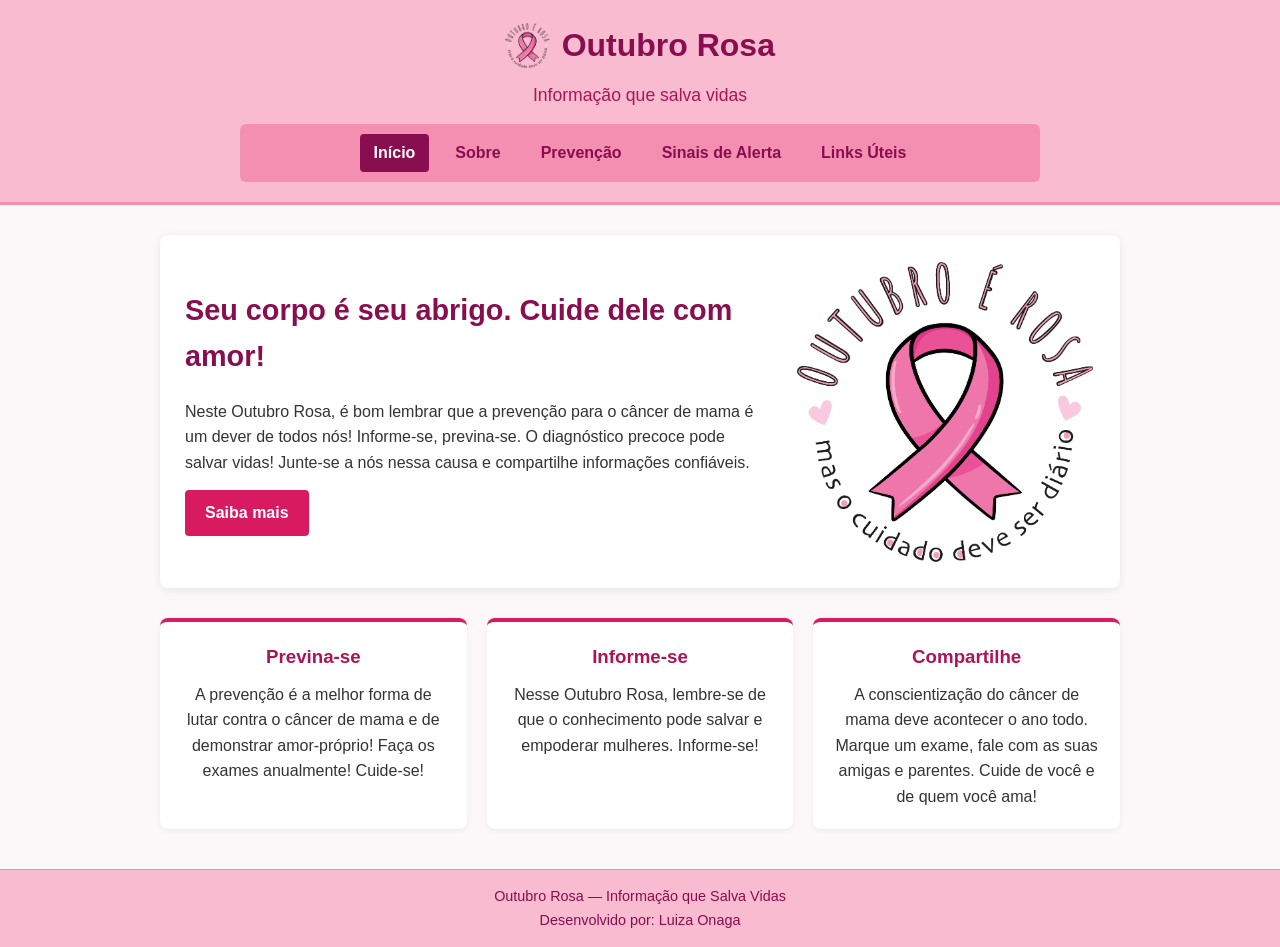
<file: index.html>
<!DOCTYPE html>
<html lang="pt-BR">
<head>
  <meta charset="UTF-8">
  <meta name="viewport" content="width=device-width, initial-scale=1.0">
  <title>Outubro Rosa - Início</title>
  <link rel="stylesheet" href="style.css">
</head>
<body>
  <header>
    <div class="logo-container">
      <img src="outubrorosa.jpg" alt="Laço Rosa da Campanha" class="logo-img">
      <h1>Outubro Rosa</h1>
    </div>
    <p>Informação que salva vidas</p>
    <nav aria-label="Menu principal">
      <a href="index.html" class="ativo">Início</a>
      <a href="sobre.html">Sobre</a>
      <a href="prevencao.html">Prevenção</a>
      <a href="sinais.html">Sinais de Alerta</a>
      <a href="links.html">Links Úteis</a>
    </nav>
  </header>

  <main>
    <section class="destaque">
      <div>
        <h2>Seu corpo é seu abrigo. Cuide dele com amor!</h2>
        <p>Neste Outubro Rosa, é bom lembrar que a prevenção para o câncer de mama é um dever de todos nós! Informe-se, previna-se. O diagnóstico precoce pode salvar vidas! Junte-se a nós nessa causa e compartilhe informações confiáveis.</p>
        <a href="sobre.html" class="btn">Saiba mais</a>
      </div>
      <img src="outubrorosa.jpg" alt="Ilustração sobre conscientização do Outubro Rosa">
    </section>

    <section class="cards-grid">
      <div class="card">
        <h3>Previna-se</h3>
        <p>A prevenção é a melhor forma de lutar contra o câncer de mama e de demonstrar amor-próprio! Faça os exames anualmente! Cuide-se!</p>
      </div>
      <div class="card">
        <h3>Informe-se</h3>
        <p>Nesse Outubro Rosa, lembre-se de que o conhecimento pode salvar e empoderar mulheres. Informe-se!</p>
      </div>
      <div class="card">
        <h3>Compartilhe</h3>
        <p>A conscientização do câncer de mama deve acontecer o ano todo. Marque um exame, fale com as suas amigas e parentes. Cuide de você e de quem você ama!</p>
      </div>
    </section>
  </main>

  <footer>
    <p>Outubro Rosa — Informação que Salva Vidas</p>
    <p>Desenvolvido por: Luiza Onaga</p>
  </footer>
</body>
</html>
</file>
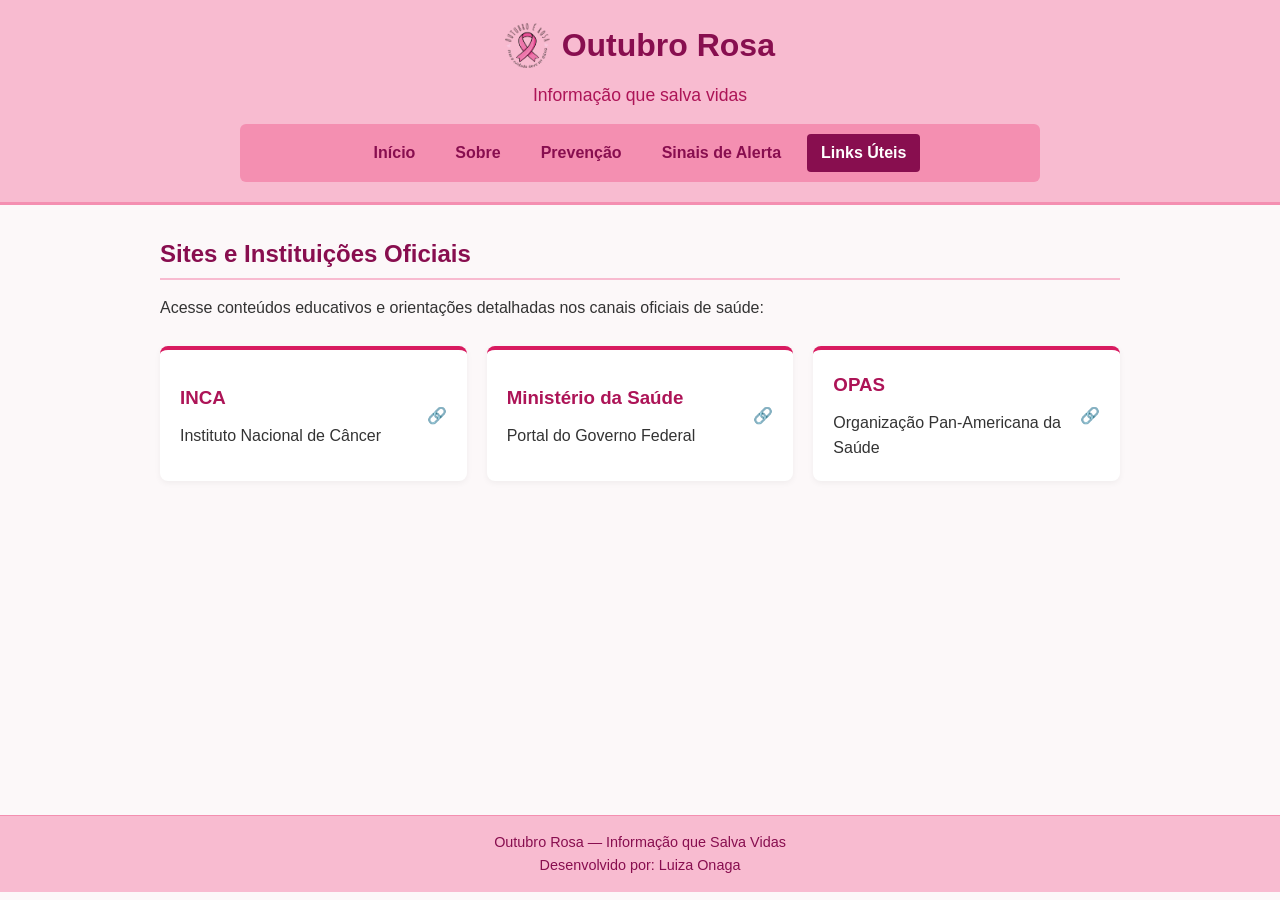
<file: links.html>
<!DOCTYPE html>
<html lang="pt-BR">
<head>
  <meta charset="UTF-8">
  <meta name="viewport" content="width=device-width, initial-scale=1.0">
  <title>Outubro Rosa - Links Úteis</title>
  <link rel="stylesheet" href="style.css">
</head>
<body>
  <header>
    <div class="logo-container">
      <img src="outubrorosa.jpg" alt="Laço Rosa" class="logo-img">
      <h1>Outubro Rosa</h1>
    </div>
    <p>Informação que salva vidas</p>
    <nav aria-label="Menu principal">
      <a href="index.html">Início</a>
      <a href="sobre.html">Sobre</a>
      <a href="prevencao.html">Prevenção</a>
      <a href="sinais.html">Sinais de Alerta</a>
      <a href="links.html" class="ativo">Links Úteis</a>
    </nav>
  </header>

  <main>
    <h2>Sites e Instituições Oficiais</h2>
    <p>Acesse conteúdos educativos e orientações detalhadas nos canais oficiais de saúde:</p>

    <div class="cards-grid">
      <a href="https://www.gov.br/inca/pt-br" target="_blank" rel="noopener noreferrer" class="card card-link">
        <div>
          <h3>INCA</h3>
          <p>Instituto Nacional de Câncer</p>
        </div>
        <span>&#128279;</span>
      </a>

      <a href="https://www.gov.br/saude/pt-br" target="_blank" rel="noopener noreferrer" class="card card-link">
        <div>
          <h3>Ministério da Saúde</h3>
          <p>Portal do Governo Federal</p>
        </div>
        <span>&#128279;</span>
      </a>

      <a href="https://www.paho.org/pt" target="_blank" rel="noopener noreferrer" class="card card-link">
        <div>
          <h3>OPAS</h3>
          <p>Organização Pan-Americana da Saúde</p>
        </div>
        <span>&#128279;</span>
      </a>
    </div>
  </main>

  <footer>
    <p>Outubro Rosa — Informação que Salva Vidas</p>
    <p>Desenvolvido por: Luiza Onaga</p>
  </footer>
</body>
</html>
</file>
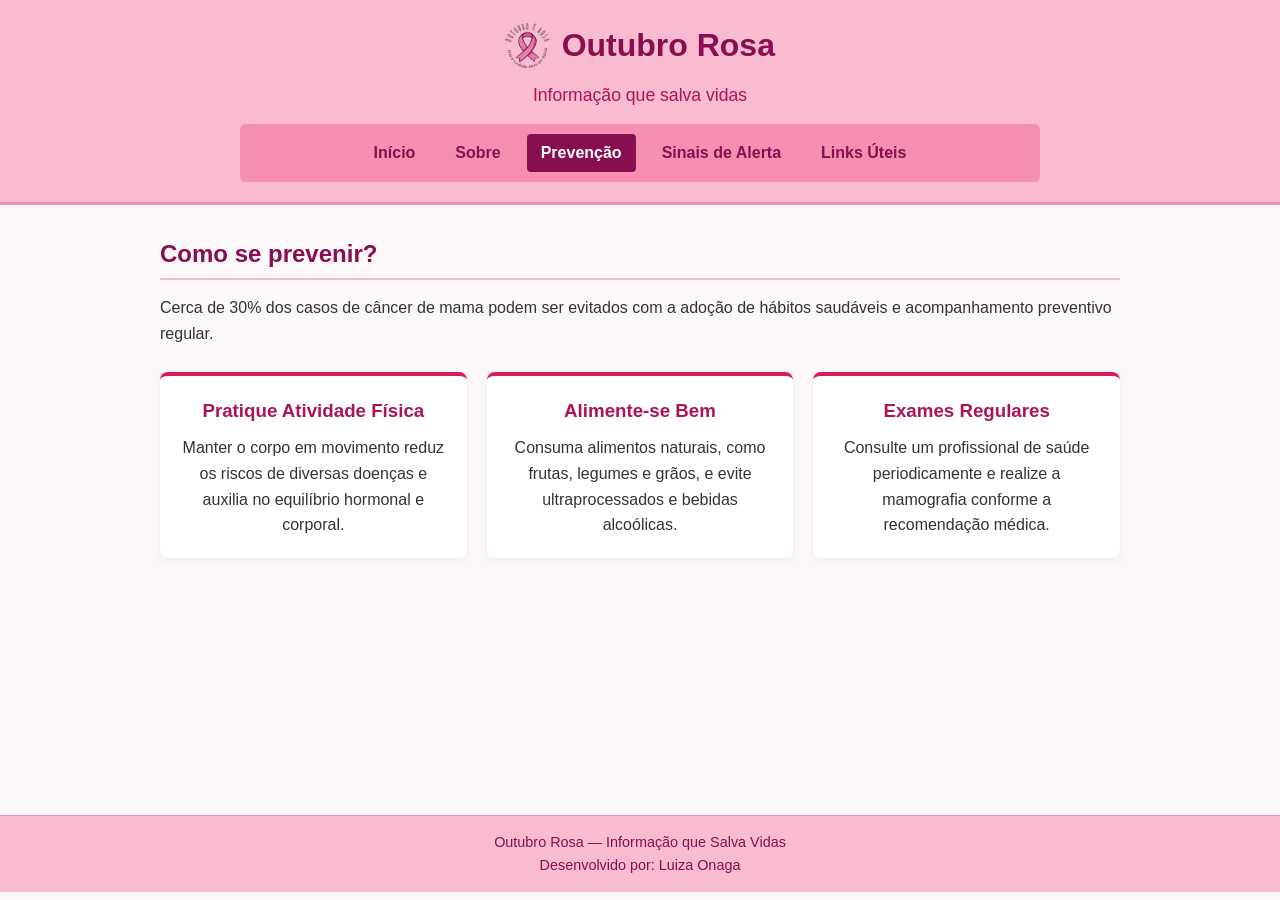
<file: prevencao.html>
<!DOCTYPE html>
<html lang="pt-BR">
<head>
  <meta charset="UTF-8">
  <meta name="viewport" content="width=device-width, initial-scale=1.0">
  <title>Outubro Rosa - Prevenção</title>
  <link rel="stylesheet" href="style.css">
</head>
<body>
  <header>
    <div class="logo-container">
      <img src="outubrorosa.jpg" alt="Laço Rosa" class="logo-img">
      <h1>Outubro Rosa</h1>
    </div>
    <p>Informação que salva vidas</p>
    <nav aria-label="Menu principal">
      <a href="index.html">Início</a>
      <a href="sobre.html">Sobre</a>
      <a href="prevencao.html" class="ativo">Prevenção</a>
      <a href="sinais.html">Sinais de Alerta</a>
      <a href="links.html">Links Úteis</a>
    </nav>
  </header>

  <main>
    <h2>Como se prevenir?</h2>
    <p>Cerca de 30% dos casos de câncer de mama podem ser evitados com a adoção de hábitos saudáveis e acompanhamento preventivo regular.</p>

    <div class="cards-grid">
      <div class="card">
        <h3>Pratique Atividade Física</h3>
        <p>Manter o corpo em movimento reduz os riscos de diversas doenças e auxilia no equilíbrio hormonal e corporal.</p>
      </div>
      <div class="card">
        <h3>Alimente-se Bem</h3>
        <p>Consuma alimentos naturais, como frutas, legumes e grãos, e evite ultraprocessados e bebidas alcoólicas.</p>
      </div>
      <div class="card">
        <h3>Exames Regulares</h3>
        <p>Consulte um profissional de saúde periodicamente e realize a mamografia conforme a recomendação médica.</p>
      </div>
    </div>
  </main>

  <footer>
    <p>Outubro Rosa — Informação que Salva Vidas</p>
    <p>Desenvolvido por: Luiza Onaga</p>
  </footer>
</body>
</html>
</file>
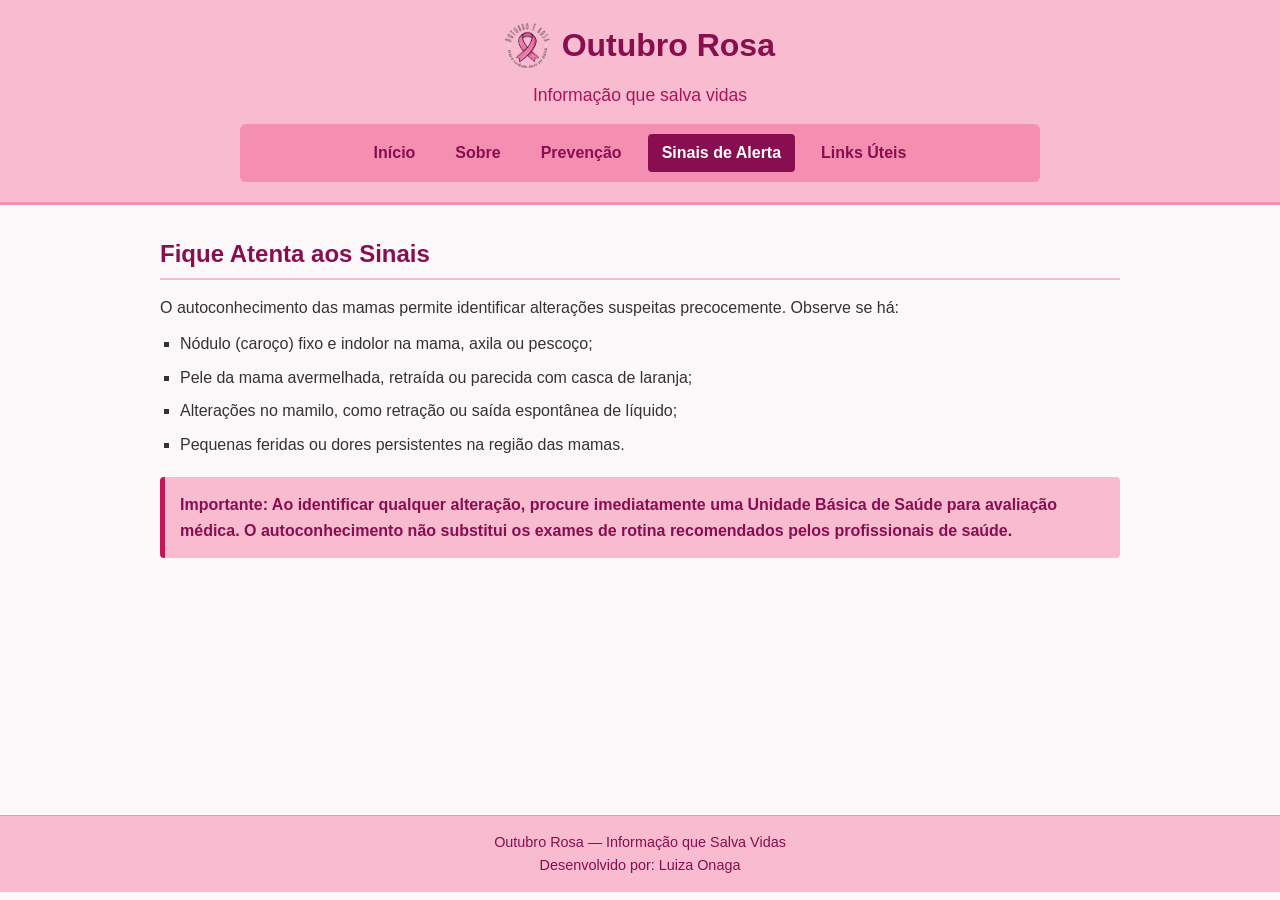
<file: sinais.html>
<!DOCTYPE html>
<html lang="pt-BR">
<head>
  <meta charset="UTF-8">
  <meta name="viewport" content="width=device-width, initial-scale=1.0">
  <title>Outubro Rosa - Sinais de Alerta</title>
  <link rel="stylesheet" href="style.css">
</head>
<body>
  <header>
    <div class="logo-container">
      <img src="outubrorosa.jpg" alt="Laço Rosa" class="logo-img">
      <h1>Outubro Rosa</h1>
    </div>
    <p>Informação que salva vidas</p>
    <nav aria-label="Menu principal">
      <a href="index.html">Início</a>
      <a href="sobre.html">Sobre</a>
      <a href="prevencao.html">Prevenção</a>
      <a href="sinais.html" class="ativo">Sinais de Alerta</a>
      <a href="links.html">Links Úteis</a>
    </nav>
  </header>

  <main>
    <h2>Fique Atenta aos Sinais</h2>
    <p>O autoconhecimento das mamas permite identificar alterações suspeitas precocemente. Observe se há:</p>

    <ul class="lista-estilizada">
      <li>Nódulo (caroço) fixo e indolor na mama, axila ou pescoço;</li>
      <li>Pele da mama avermelhada, retraída ou parecida com casca de laranja;</li>
      <li>Alterações no mamilo, como retração ou saída espontânea de líquido;</li>
      <li>Pequenas feridas ou dores persistentes na região das mamas.</li>
    </ul>

    <div class="aviso-alerta">
      <p><strong>Importante:</strong> Ao identificar qualquer alteração, procure imediatamente uma Unidade Básica de Saúde para avaliação médica. O autoconhecimento não substitui os exames de rotina recomendados pelos profissionais de saúde.</p>
    </div>
  </main>

  <footer>
    <p>Outubro Rosa — Informação que Salva Vidas</p>
    <p>Desenvolvido por: Luiza Onaga</p>
  </footer>
</body>
</html>
</file>
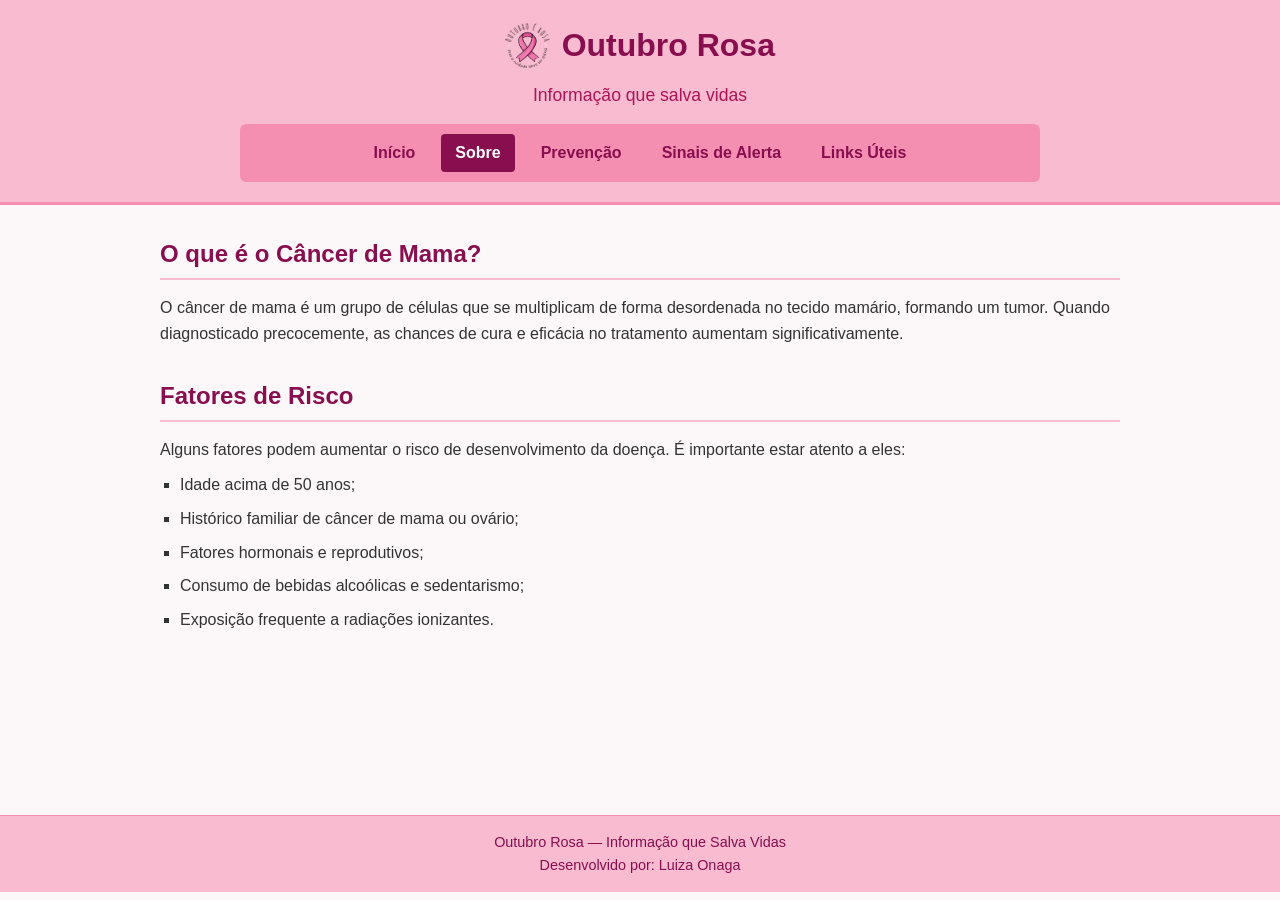
<file: sobre.html>
<!DOCTYPE html>
<html lang="pt-BR">
<head>
  <meta charset="UTF-8">
  <meta name="viewport" content="width=device-width, initial-scale=1.0">
  <title>Outubro Rosa - Sobre o Câncer de Mama</title>
  <link rel="stylesheet" href="style.css">
</head>
<body>
  <header>
    <div class="logo-container">
      <img src="outubrorosa.jpg" alt="Laço Rosa" class="logo-img">
      <h1>Outubro Rosa</h1>
    </div>
    <p>Informação que salva vidas</p>
    <nav aria-label="Menu principal">
      <a href="index.html">Início</a>
      <a href="sobre.html" class="ativo">Sobre</a>
      <a href="prevencao.html">Prevenção</a>
      <a href="sinais.html">Sinais de Alerta</a>
      <a href="links.html">Links Úteis</a>
    </nav>
  </header>

  <main>
    <section>
      <h2>O que é o Câncer de Mama?</h2>
      <p>O câncer de mama é um grupo de células que se multiplicam de forma desordenada no tecido mamário, formando um tumor. Quando diagnosticado precocemente, as chances de cura e eficácia no tratamento aumentam significativamente.</p>
    </section>

    <section>
      <h2>Fatores de Risco</h2>
      <p>Alguns fatores podem aumentar o risco de desenvolvimento da doença. É importante estar atento a eles:</p>
      <ul class="lista-estilizada">
        <li>Idade acima de 50 anos;</li>
        <li>Histórico familiar de câncer de mama ou ovário;</li>
        <li>Fatores hormonais e reprodutivos;</li>
        <li>Consumo de bebidas alcoólicas e sedentarismo;</li>
        <li>Exposição frequente a radiações ionizantes.</li>
      </ul>
    </section>
  </main>

  <footer>
    <p>Outubro Rosa — Informação que Salva Vidas</p>
    <p>Desenvolvido por: Luiza Onaga </p>
  </footer>
</body>
</html>
</file>
<file: style.css>
* {
  box-sizing: border-box;
  margin: 0;
  padding: 0;
}

body {
  font-family: Arial, sans-serif;
  color: #333;
  background-color: #fcf8f9;
  line-height: 1.6;
}


header {
  background-color: #f8bbd0;
  text-align: center;
  padding: 20px 10px;
  border-bottom: 3px solid #f48fb1;
}

.logo-container {
  display: flex;
  align-items: center;
  justify-content: center;
  gap: 12px;
  margin-bottom: 10px;
}

.logo-img {
  height: 45px;
  width: auto;
}

header h1 {
  color: #880e4f;
  font-size: 2rem;
}

header p {
  color: #ad1457;
  font-size: 1.1rem;
  margin-bottom: 15px;
}

nav {
  display: flex;
  gap: 12px;
  justify-content: center;
  flex-wrap: wrap;
  background-color: #f48fb1;
  padding: 10px;
  border-radius: 6px;
  max-width: 800px;
  margin: 0 auto;
}

nav a {
  color: #880e4f;
  text-decoration: none;
  font-weight: bold;
  padding: 6px 14px;
  border-radius: 4px;
  transition: background 0.3s;
}

nav a:hover, nav a:focus, nav a.ativo {
  background-color: #880e4f;
  color: #fff;
}


main {
  max-width: 1000px;
  margin: 30px auto;
  padding: 0 20px;
  min-height: 60vh;
}


section {
  margin-bottom: 30px;
}

h2 {
  color: #880e4f;
  margin-bottom: 15px;
  border-bottom: 2px solid #f8bbd0;
  padding-bottom: 5px;
}


.destaque {
  display: flex;
  align-items: center;
  gap: 24px;
  background: #fff;
  padding: 25px;
  border-radius: 8px;
  box-shadow: 0 2px 8px rgba(0,0,0,0.08);
}

.destaque > div {
  flex: 1;
}

.destaque h2 {
  border: none;
  font-size: 1.8rem;
}

.destaque img {
  width: 40%;
  max-width: 300px;
  height: auto;
  border-radius: 8px;
}

.btn {
  display: inline-block;
  background-color: #d81b60;
  color: #fff;
  padding: 10px 20px;
  text-decoration: none;
  border-radius: 4px;
  margin-top: 15px;
  font-weight: bold;
}

.btn:hover {
  background-color: #ad1457;
}


.cards-grid {
  display: grid;
  grid-template-columns: repeat(auto-fit, minmax(250px, 1fr));
  gap: 20px;
  margin-top: 25px;
}

.card {
  background: #fff;
  padding: 20px;
  border-radius: 8px;
  border-top: 4px solid #d81b60;
  box-shadow: 0 2px 6px rgba(0,0,0,0.05);
  text-align: center;
}

.card h3 {
  color: #ad1457;
  margin-bottom: 10px;
}

.card-link {
  display: flex;
  align-items: center;
  justify-content: space-between;
  text-align: left;
  text-decoration: none;
  color: inherit;
}

.card-link:hover {
  background-color: #fce4ec;
}


.lista-estilizada {
  list-style: square;
  padding-left: 20px;
  margin-top: 10px;
}

.lista-estilizada li {
  margin-bottom: 8px;
}

.aviso-alerta {
  background-color: #f8bbd0;
  border-left: 5px solid #c2185b;
  padding: 15px;
  border-radius: 4px;
  margin-top: 20px;
  color: #880e4f;
  font-weight: bold;
}


footer {
  background: #f8bbd0;
  color: #880e4f;
  text-align: center;
  padding: 15px;
  margin-top: 40px;
  font-size: 0.9rem;
  border-top: 1px solid #f48fb1;
}

@media (max-width: 650px) {
  .destaque {
    flex-direction: column;
    text-align: center;
  }
  .destaque img {
    width: 100%;
  }
}
</file>
